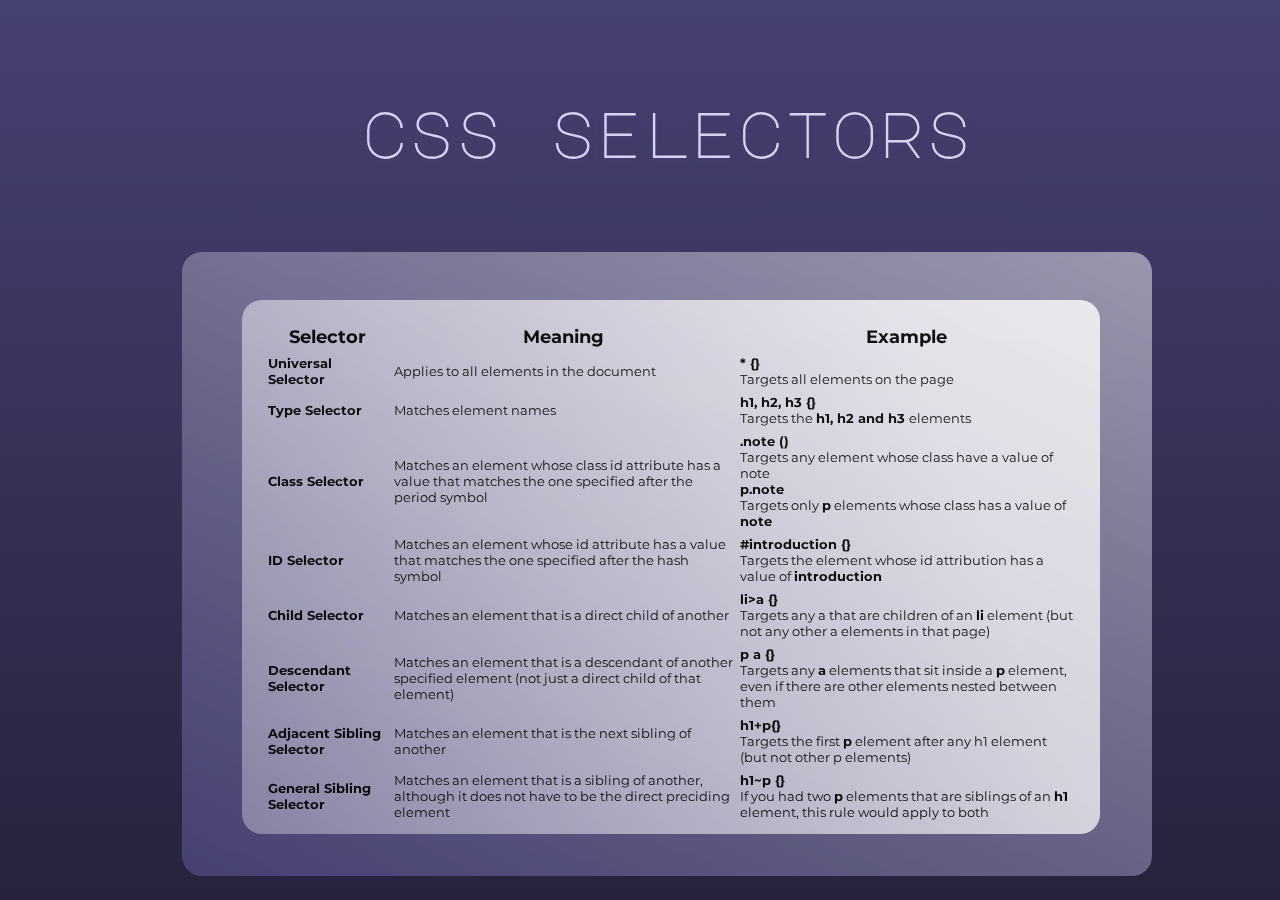
<file: index.html>
<!DOCTYPE ="html">
<html>
  <head>
    <link href="css/style.css" type="text/css" rel="stylesheet">
    <link rel="preconnect" href="https://fonts.gstatic.com">
    <link href="https://fonts.googleapis.com/css2?family=Major+Mono+Display&family=Montserrat&display=swap" rel="stylesheet">
  </head>
  <body>
    <div class=ball>
    </div>
    <header>
        <h1>css selectors</h1>
    </header>
      <main id="centralPolygon">
          <div id="outerSquare">
              <div id="innerSquare">
            <table>
                <thead>
                <tr>
                    <th>Selector</th>
                    <th>Meaning</th>
                    <th>Example</th>
                </tr>
                </thead>
                <tbody>
                <tr>
                    <td><strong>Universal Selector</strong></td>
                    <td>Applies to all elements in the document</td>
                    <td><strong>* {} </strong><br>Targets all elements on the page</td>
                </tr>
                <tr>
                    <td><strong>Type Selector</strong></td>
                    <td>Matches element names</td>
                    <td><strong>h1, h2, h3 {}</strong><br>Targets the <strong>h1, h2 and h3 </strong>elements</td>
                </tr>
                <tr>
                    <td><strong>Class Selector</strong></td>
                    <td>Matches an element whose class id attribute has a value that matches the one specified after the period symbol</td>
                    <td><strong>.note ()</strong><br> Targets any element whose class have a value of note<br><strong>p.note</strong><br>Targets only <strong>p</strong> elements whose class has a value of <strong>note</strong></td>
                </tr>
                <tr>
                    <td><strong>ID Selector</strong></td>
                    <td>Matches an element whose id attribute has a value that matches the one specified after the hash symbol</td>
                    <td><strong>#introduction {}</strong><br>Targets the element whose id attribution has a value of <strong>introduction</strong></td>
                    
                </tr>
                <tr>
                    <td><strong>Child Selector</strong></td>
                    <td>Matches an element that is a direct child of another</td>
                    <td><strong>li>a {}</strong><br>Targets any a that are children of an <strong>li</strong> element (but not any other a elements in that page)</td>
                </tr>
                <tr>
                    <td><strong>Descendant Selector</strong></td>
                    <td>Matches an element that is a descendant of another specified element (not just a direct child of that element)</td>
                    <td><strong>p a {}</strong><br>Targets any <strong>a</strong> elements that sit inside a <strong>p</strong> element, even if there are other elements nested between them</td>
                </tr>
                <tr>
                    <td><strong>Adjacent Sibling Selector</strong></td>
                    <td>Matches an element that is the next sibling of another</td>
                    <td><strong>h1+p{}</strong><br>Targets the first <strong>p</strong> element after any h1 element (but not other p elements)</td>
                </tr>
                    <td><strong>General Sibling Selector</strong></td>
                    <td>Matches an element that is a sibling of another, although it does not have to be the direct preciding element</td>
                    <td><strong>h1~p {}</strong><br>If you had two <strong>p</strong> elements that are siblings of an <strong>h1</strong> element, this rule would apply to both</td>
                </tr>
                </tbody>
            </table>
            </div>
          </div>
      </main>
  </body>
</html>
</file>
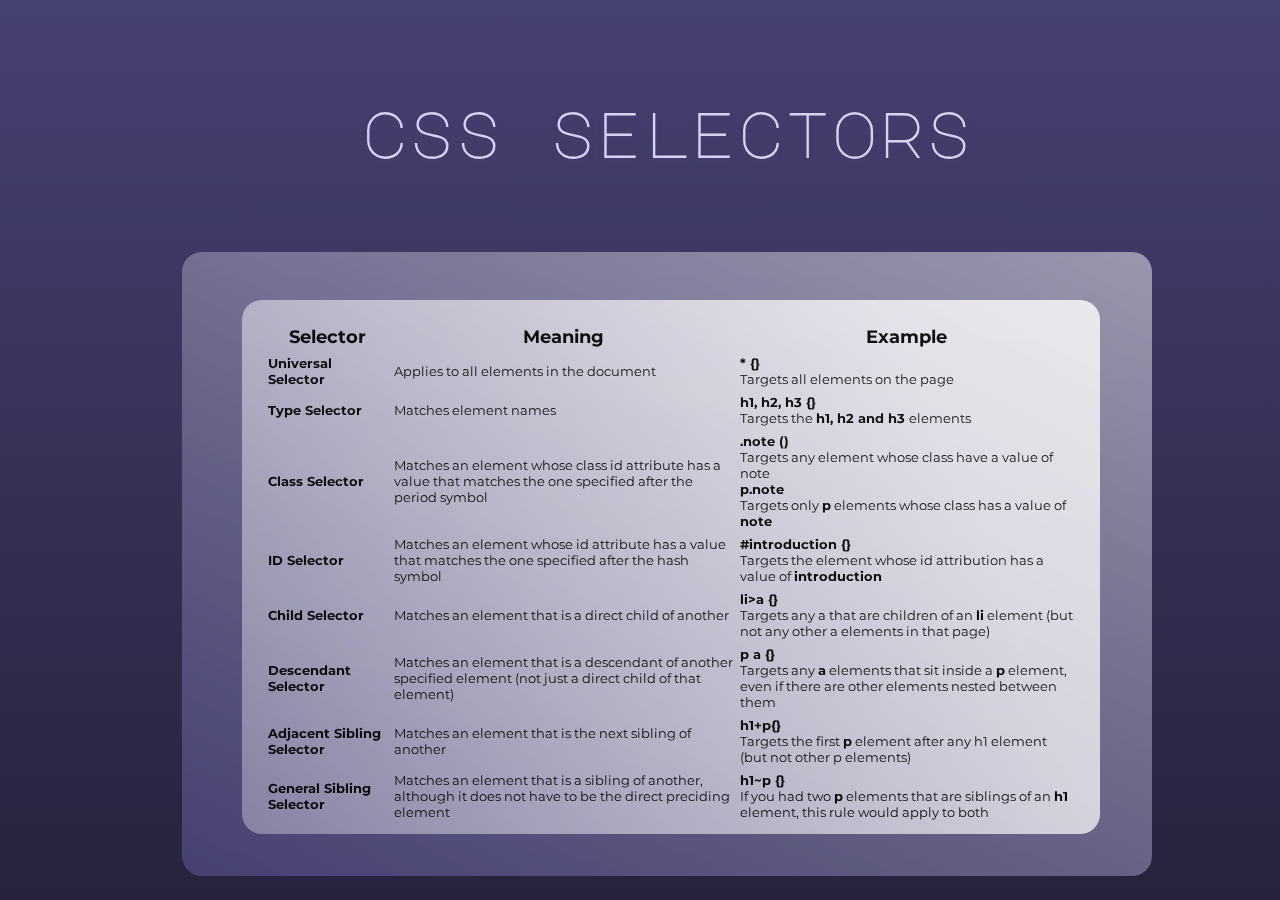
<file: cheatSheet.html>
<!DOCTYPE ="html">
<html>
  <head>
    <link href="css/style.css" type="text/css" rel="stylesheet">
    <link rel="preconnect" href="https://fonts.gstatic.com">
    <link href="https://fonts.googleapis.com/css2?family=Major+Mono+Display&family=Montserrat&display=swap" rel="stylesheet">
  </head>
  <body>
    <div class=ball>
    </div>
    <header>
        <h1>css selectors</h1>
    </header>
      <main id="centralPolygon">
          <div id="outerSquare">
              <div id="innerSquare">
            <table>
                <thead>
                <tr>
                    <th>Selector</th>
                    <th>Meaning</th>
                    <th>Example</th>
                </tr>
                </thead>
                <tbody>
                <tr>
                    <td><strong>Universal Selector</strong></td>
                    <td>Applies to all elements in the document</td>
                    <td><strong>* {} </strong><br>Targets all elements on the page</td>
                </tr>
                <tr>
                    <td><strong>Type Selector</strong></td>
                    <td>Matches element names</td>
                    <td><strong>h1, h2, h3 {}</strong><br>Targets the <strong>h1, h2 and h3 </strong>elements</td>
                </tr>
                <tr>
                    <td><strong>Class Selector</strong></td>
                    <td>Matches an element whose class id attribute has a value that matches the one specified after the period symbol</td>
                    <td><strong>.note ()</strong><br> Targets any element whose class have a value of note<br><strong>p.note</strong><br>Targets only <strong>p</strong> elements whose class has a value of <strong>note</strong></td>
                </tr>
                <tr>
                    <td><strong>ID Selector</strong></td>
                    <td>Matches an element whose id attribute has a value that matches the one specified after the hash symbol</td>
                    <td><strong>#introduction {}</strong><br>Targets the element whose id attribution has a value of <strong>introduction</strong></td>
                    
                </tr>
                <tr>
                    <td><strong>Child Selector</strong></td>
                    <td>Matches an element that is a direct child of another</td>
                    <td><strong>li>a {}</strong><br>Targets any a that are children of an <strong>li</strong> element (but not any other a elements in that page)</td>
                </tr>
                <tr>
                    <td><strong>Descendant Selector</strong></td>
                    <td>Matches an element that is a descendant of another specified element (not just a direct child of that element)</td>
                    <td><strong>p a {}</strong><br>Targets any <strong>a</strong> elements that sit inside a <strong>p</strong> element, even if there are other elements nested between them</td>
                </tr>
                <tr>
                    <td><strong>Adjacent Sibling Selector</strong></td>
                    <td>Matches an element that is the next sibling of another</td>
                    <td><strong>h1+p{}</strong><br>Targets the first <strong>p</strong> element after any h1 element (but not other p elements)</td>
                </tr>
                    <td><strong>General Sibling Selector</strong></td>
                    <td>Matches an element that is a sibling of another, although it does not have to be the direct preciding element</td>
                    <td><strong>h1~p {}</strong><br>If you had two <strong>p</strong> elements that are siblings of an <strong>h1</strong> element, this rule would apply to both</td>
                </tr>
                </tbody>
            </table>
            </div>
          </div>
      </main>
  </body>
</html>
</file>
<file: css/style.css>
body {

    background: linear-gradient(180deg, #464173 0%, #26233D 100%);
}
#centralPolygon{
    position: absolute;
    width: 970px;
    height: 624px;
    left: calc(50% - 970px/2 + 26.5px);
    top: 252px;
    
    backdrop-filter: blur(20px);
}
#outerSquare {
    position: absolute;
    left: 0%;
    right: 0%;
    top: 0%;
    bottom: 0%;
    
    background: linear-gradient(28.04deg, #464173 0%, rgba(255, 255, 255, 0.48) 100%);
    backdrop-filter: blur(4px);
    border-radius: 20px;
}
#innerSquare {
    position: absolute;
    width: 858px;
    height: 534px;
    left: 60px;
    top: 48px;
    
    background: linear-gradient(67.94deg, rgba(255, 255, 255, 0.37) 1.28%, rgba(255, 255, 255, 0.76) 80.29%);
    opacity: 0.9;
    backdrop-filter: blur(4px);  
    border-radius: 20px;
}


h1{
    position: absolute;
width: 616px;
height: 64px;
left: calc(50% - 616px/2 + 26.5px);
top: 57px;

font-family: Major Mono Display;
font-style: normal;
font-weight: normal;
font-size: 64px;
line-height: 64px;
/* identical to box height */

text-align: center;

color: #D5D2F2;

text-shadow: 0px 4px 4px rgba(70, 65, 115, 0.5);
}

table{
    font-family: 'Montserrat', sans-serif;
    padding: 20px;
    font-size: 13px;
    border-spacing: 5px;
}

thead {
    padding: 80px;
    font-size: 18px;
    font-weight: lighter;
}

strong {

}
</file>
